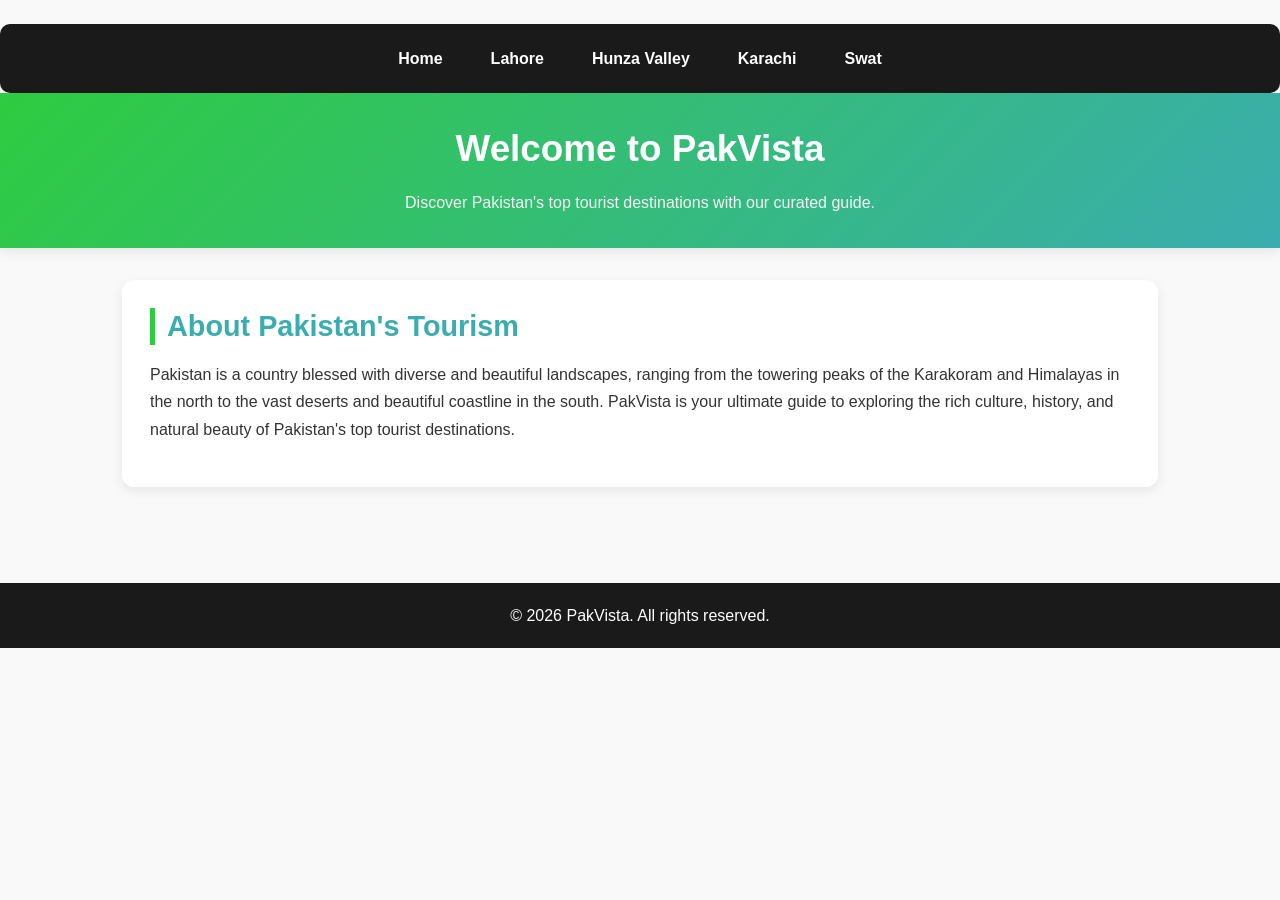
<file: index.html>
<!DOCTYPE html>
<html lang="en">
<head>
    <meta charset="UTF-8">
    <title>PakVista - Home</title>
    <link rel="stylesheet" href="style.css">
</head>
<body>
    <nav class="nav-bar">
        <ul>
            <li><a href="index.html">Home</a></li>
            <li><a href="lahore.html">Lahore</a></li>
            <li><a href="hunza.html">Hunza Valley</a></li>
            <li><a href="karachi.html">Karachi</a></li>
            <li><a href="swat.html">Swat</a></li>
        </ul>
    </nav>

    <header class="hero">
        <h1>Welcome to PakVista</h1>
        <p>Discover Pakistan's top tourist destinations with our curated guide.</p>
    </header>

    <main class="container">
        <section>
            <h2>About Pakistan's Tourism</h2>
            <p>Pakistan is a country blessed with diverse and beautiful landscapes, ranging from the towering peaks of the Karakoram and Himalayas in the north to the vast deserts and beautiful coastline in the south. PakVista is your ultimate guide to exploring the rich culture, history, and natural beauty of Pakistan's top tourist destinations.</p>
        </section>
    </main>

    <footer>
        <p>&copy; 2026 PakVista. All rights reserved.</p>
    </footer>
</body>
</html>
</file>
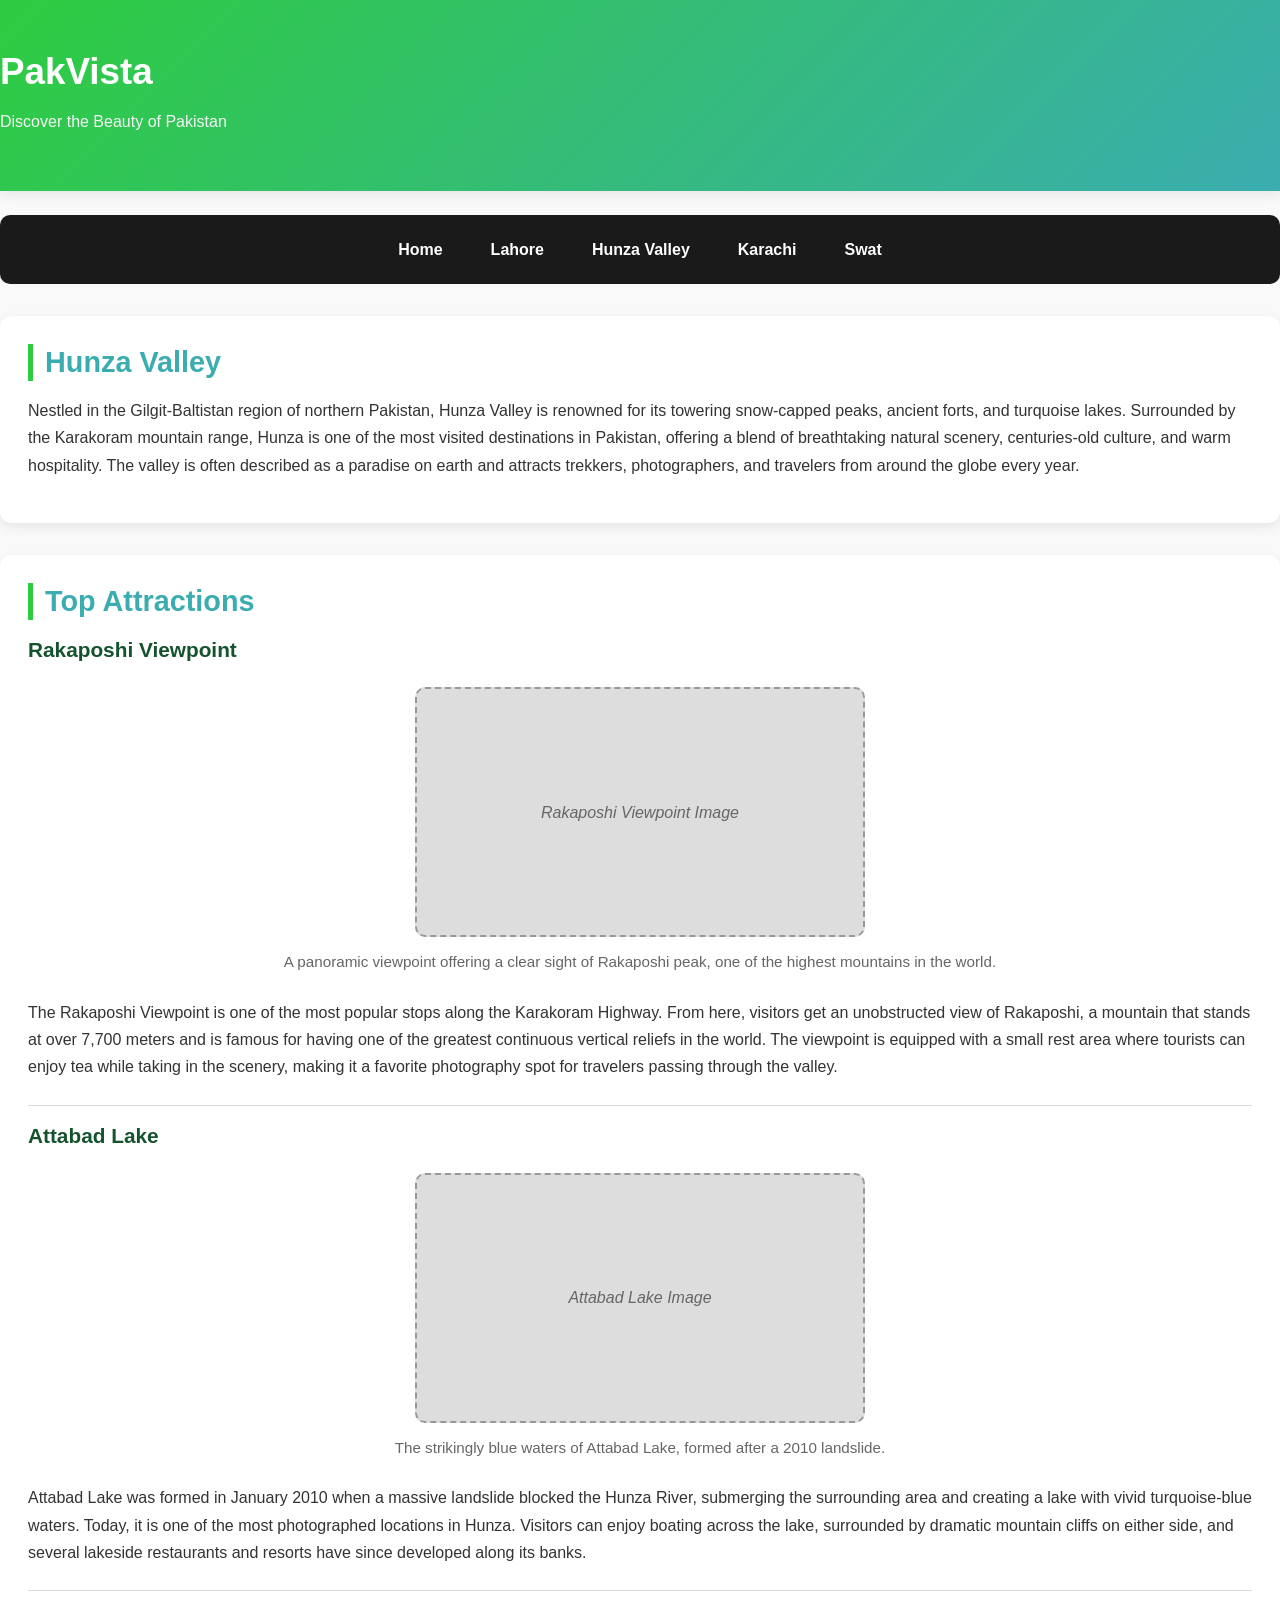
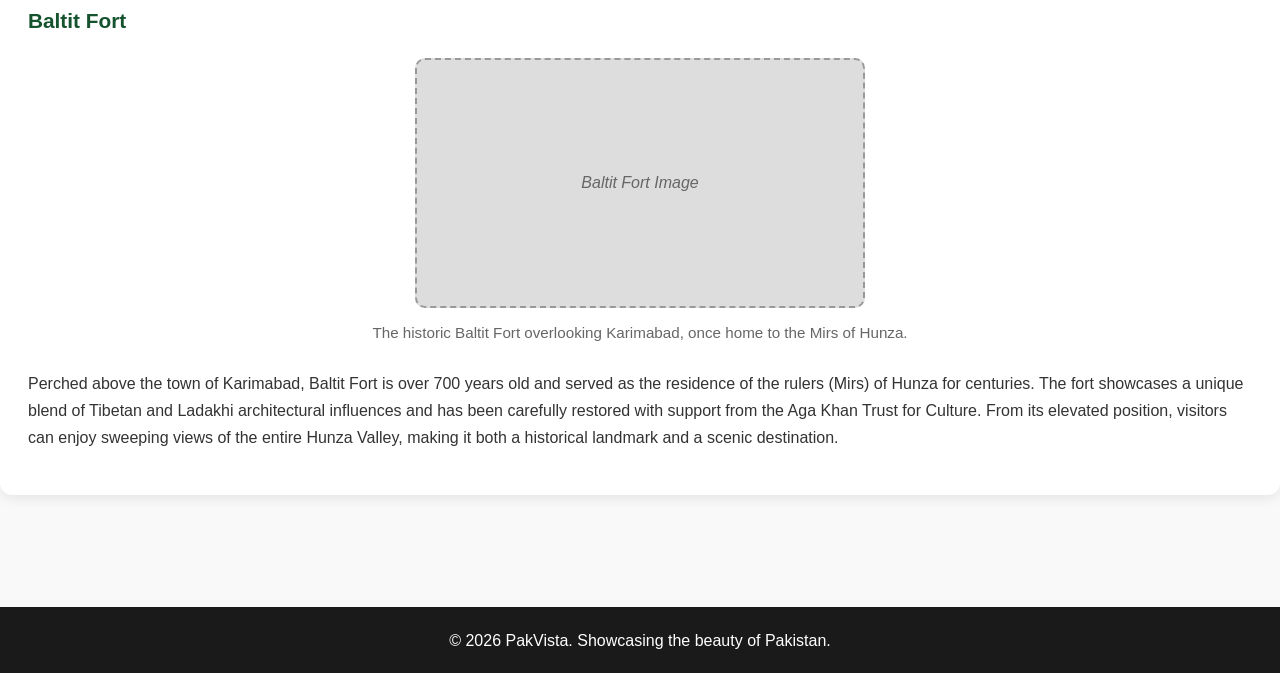
<file: hunza.html>
<!DOCTYPE html>
<html lang="en">
<head>
    <meta charset="UTF-8">
    <meta name="viewport" content="width=device-width, initial-scale=1.0">
    <title>Hunza Valley – PakVistan</title>
    <link rel="stylesheet" href="style.css">
</head>
<body>

    <header>
        <h1>PakVista</h1>
        <p>Discover the Beauty of Pakistan</p>
    </header>

    <nav class="nav-bar">
        <ul>
            <li><a href="index.html">Home</a></li>
            <li><a href="lahore.html">Lahore</a></li>
            <li><a href="hunza.html">Hunza Valley</a></li>
            <li><a href="karachi.html">Karachi</a></li>
            <li><a href="swat.html">Swat</a></li>
        </ul>
    </nav>

    <main>
        <section id="intro">
            <h2>Hunza Valley</h2>
            <p>
                Nestled in the Gilgit-Baltistan region of northern Pakistan, Hunza Valley is
                renowned for its towering snow-capped peaks, ancient forts, and turquoise lakes.
                Surrounded by the Karakoram mountain range, Hunza is one of the most visited
                destinations in Pakistan, offering a blend of breathtaking natural scenery,
                centuries-old culture, and warm hospitality. The valley is often described as
                a paradise on earth and attracts trekkers, photographers, and travelers from
                around the globe every year.
            </p>
        </section>

        <section id="attractions">
            <h2>Top Attractions</h2>

            <article>
                <h3>Rakaposhi Viewpoint</h3>
                <figure>
                    <div class="img-placeholder">Rakaposhi Viewpoint Image</div>
                    <figcaption>A panoramic viewpoint offering a clear sight of Rakaposhi peak, one of the highest mountains in the world.</figcaption>
                </figure>
                <p>
                    The Rakaposhi Viewpoint is one of the most popular stops along the Karakoram
                    Highway. From here, visitors get an unobstructed view of Rakaposhi, a mountain
                    that stands at over 7,700 meters and is famous for having one of the greatest
                    continuous vertical reliefs in the world. The viewpoint is equipped with a
                    small rest area where tourists can enjoy tea while taking in the scenery,
                    making it a favorite photography spot for travelers passing through the valley.
                </p>
            </article>

            <article>
                <h3>Attabad Lake</h3>
                <figure>
                    <div class="img-placeholder">Attabad Lake Image</div>
                    <figcaption>The strikingly blue waters of Attabad Lake, formed after a 2010 landslide.</figcaption>
                </figure>
                <p>
                    Attabad Lake was formed in January 2010 when a massive landslide blocked the
                    Hunza River, submerging the surrounding area and creating a lake with vivid
                    turquoise-blue waters. Today, it is one of the most photographed locations in
                    Hunza. Visitors can enjoy boating across the lake, surrounded by dramatic
                    mountain cliffs on either side, and several lakeside restaurants and resorts
                    have since developed along its banks.
                </p>
            </article>

            <article>
                <h3>Baltit Fort</h3>
                <figure>
                    <div class="img-placeholder">Baltit Fort Image</div>
                    <figcaption>The historic Baltit Fort overlooking Karimabad, once home to the Mirs of Hunza.</figcaption>
                </figure>
                <p>
                    Perched above the town of Karimabad, Baltit Fort is over 700 years old and
                    served as the residence of the rulers (Mirs) of Hunza for centuries. The fort
                    showcases a unique blend of Tibetan and Ladakhi architectural influences and
                    has been carefully restored with support from the Aga Khan Trust for Culture.
                    From its elevated position, visitors can enjoy sweeping views of the entire
                    Hunza Valley, making it both a historical landmark and a scenic destination.
                </p>
            </article>
        </section>
    </main>

    <footer>
        <p>&copy; 2026 PakVista. Showcasing the beauty of Pakistan.</p>
    </footer>

</body>
</html>
</file>
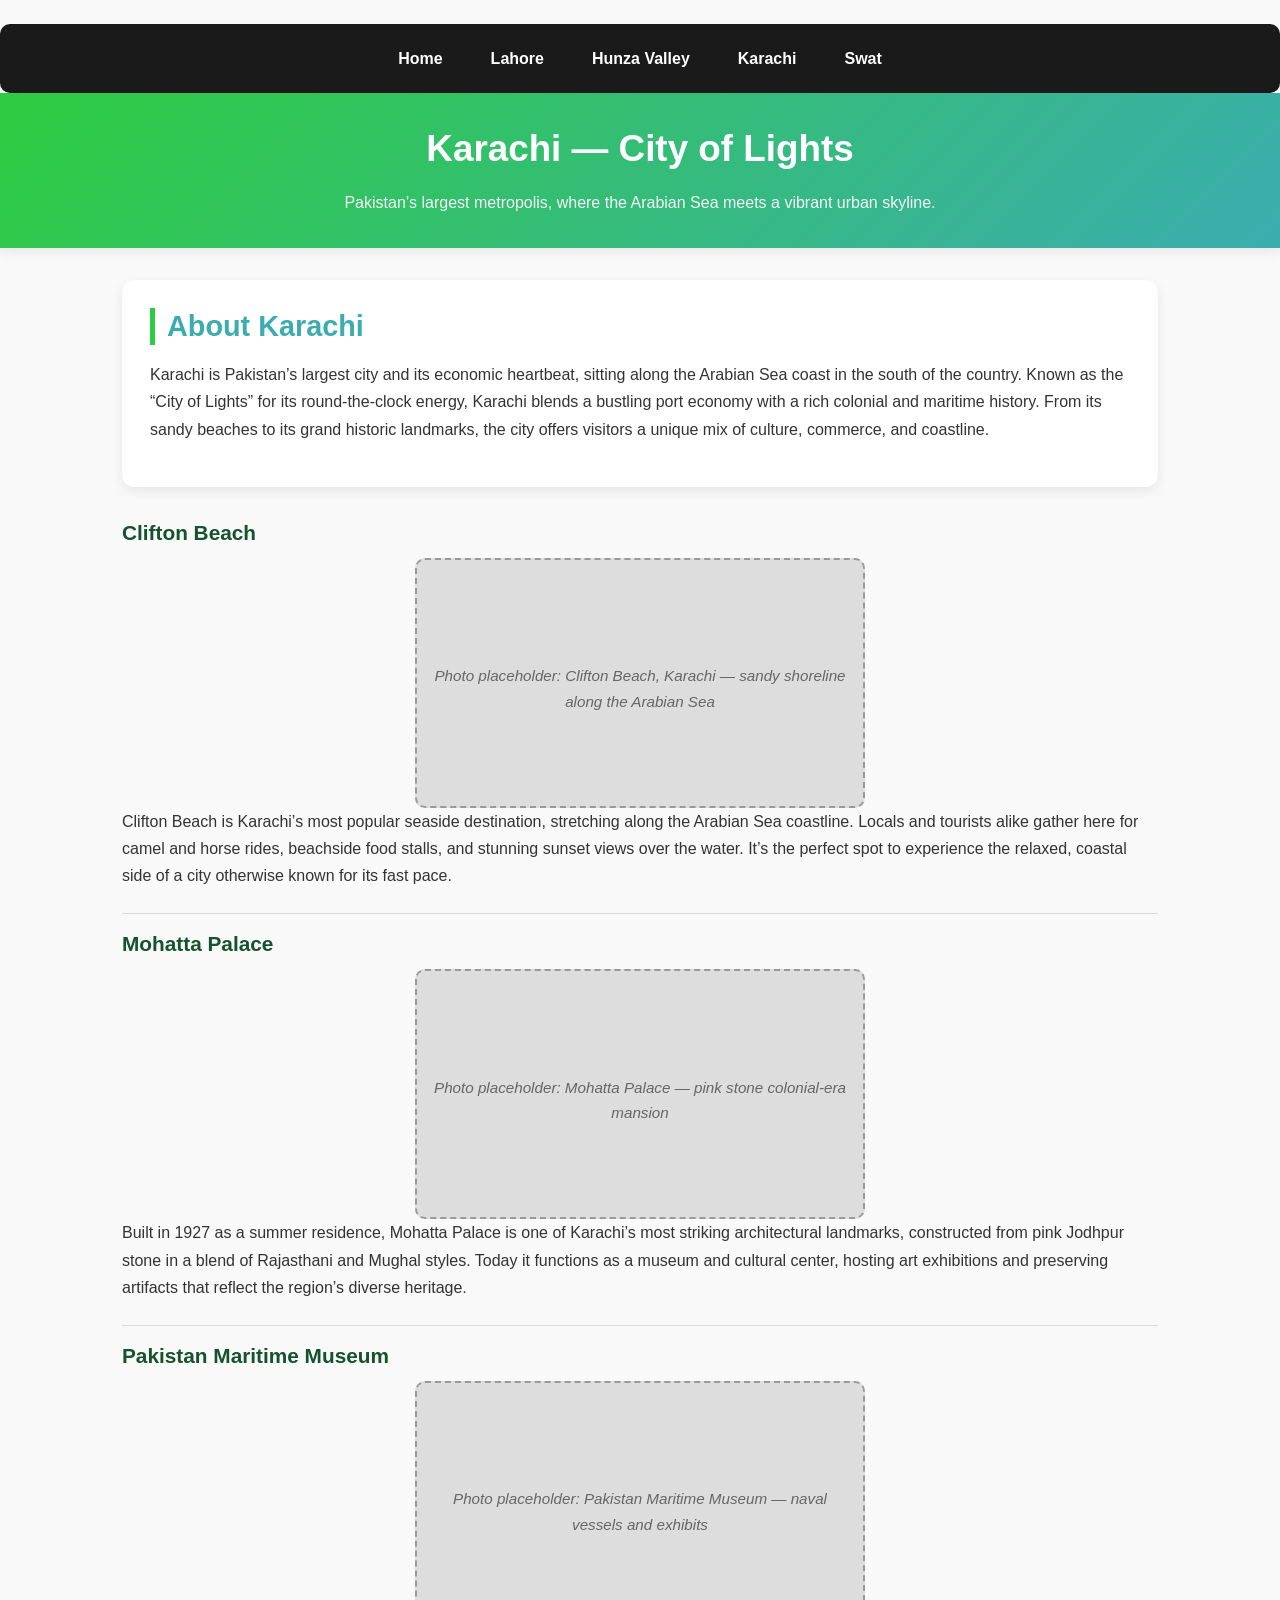
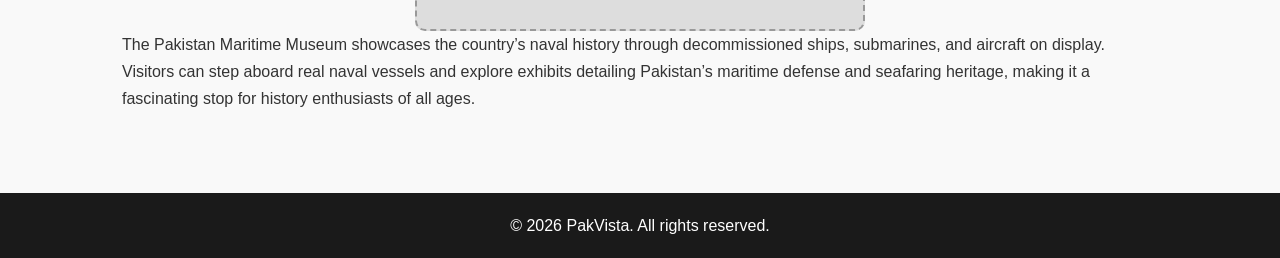
<file: Karachi.html>
<!DOCTYPE html>
<html lang="en">
<head>
    <meta charset="UTF-8">
    <title>PakVista - Karachi, City of Lights</title>
    <link rel="stylesheet" href="style.css">
</head>
<body>
    <nav class="nav-bar">
        <ul>
            <li><a href="index.html">Home</a></li>
            <li><a href="lahore.html">Lahore</a></li>
            <li><a href="hunza.html">Hunza Valley</a></li>
            <li><a href="karachi.html">Karachi</a></li>
            <li><a href="swat.html">Swat</a></li>
        </ul>
    </nav>

    <header class="hero">
        <h1>Karachi &mdash; City of Lights</h1>
        <p>Pakistan&rsquo;s largest metropolis, where the Arabian Sea meets a vibrant urban skyline.</p>
    </header>

    <main class="container">
        <section>
            <h2>About Karachi</h2>
            <p>Karachi is Pakistan&rsquo;s largest city and its economic heartbeat, sitting along the Arabian Sea coast in the south of the country. Known as the &ldquo;City of Lights&rdquo; for its round-the-clock energy, Karachi blends a bustling port economy with a rich colonial and maritime history. From its sandy beaches to its grand historic landmarks, the city offers visitors a unique mix of culture, commerce, and coastline.</p>
        </section>

        <article>
            <h3>Clifton Beach</h3>
            <figure class="img-placeholder">
                <figcaption>Photo placeholder: Clifton Beach, Karachi &mdash; sandy shoreline along the Arabian Sea</figcaption>
            </figure>
            <p>Clifton Beach is Karachi&rsquo;s most popular seaside destination, stretching along the Arabian Sea coastline. Locals and tourists alike gather here for camel and horse rides, beachside food stalls, and stunning sunset views over the water. It&rsquo;s the perfect spot to experience the relaxed, coastal side of a city otherwise known for its fast pace.</p>
        </article>

        <article>
            <h3>Mohatta Palace</h3>
            <figure class="img-placeholder">
                <figcaption>Photo placeholder: Mohatta Palace &mdash; pink stone colonial-era mansion</figcaption>
            </figure>
            <p>Built in 1927 as a summer residence, Mohatta Palace is one of Karachi&rsquo;s most striking architectural landmarks, constructed from pink Jodhpur stone in a blend of Rajasthani and Mughal styles. Today it functions as a museum and cultural center, hosting art exhibitions and preserving artifacts that reflect the region&rsquo;s diverse heritage.</p>
        </article>

        <article>
            <h3>Pakistan Maritime Museum</h3>
            <figure class="img-placeholder">
                <figcaption>Photo placeholder: Pakistan Maritime Museum &mdash; naval vessels and exhibits</figcaption>
            </figure>
            <p>The Pakistan Maritime Museum showcases the country&rsquo;s naval history through decommissioned ships, submarines, and aircraft on display. Visitors can step aboard real naval vessels and explore exhibits detailing Pakistan&rsquo;s maritime defense and seafaring heritage, making it a fascinating stop for history enthusiasts of all ages.</p>
        </article>
    </main>

    <footer>
        <p>&copy; 2026 PakVista. All rights reserved.</p>
    </footer>
</body>
</html>
</file>
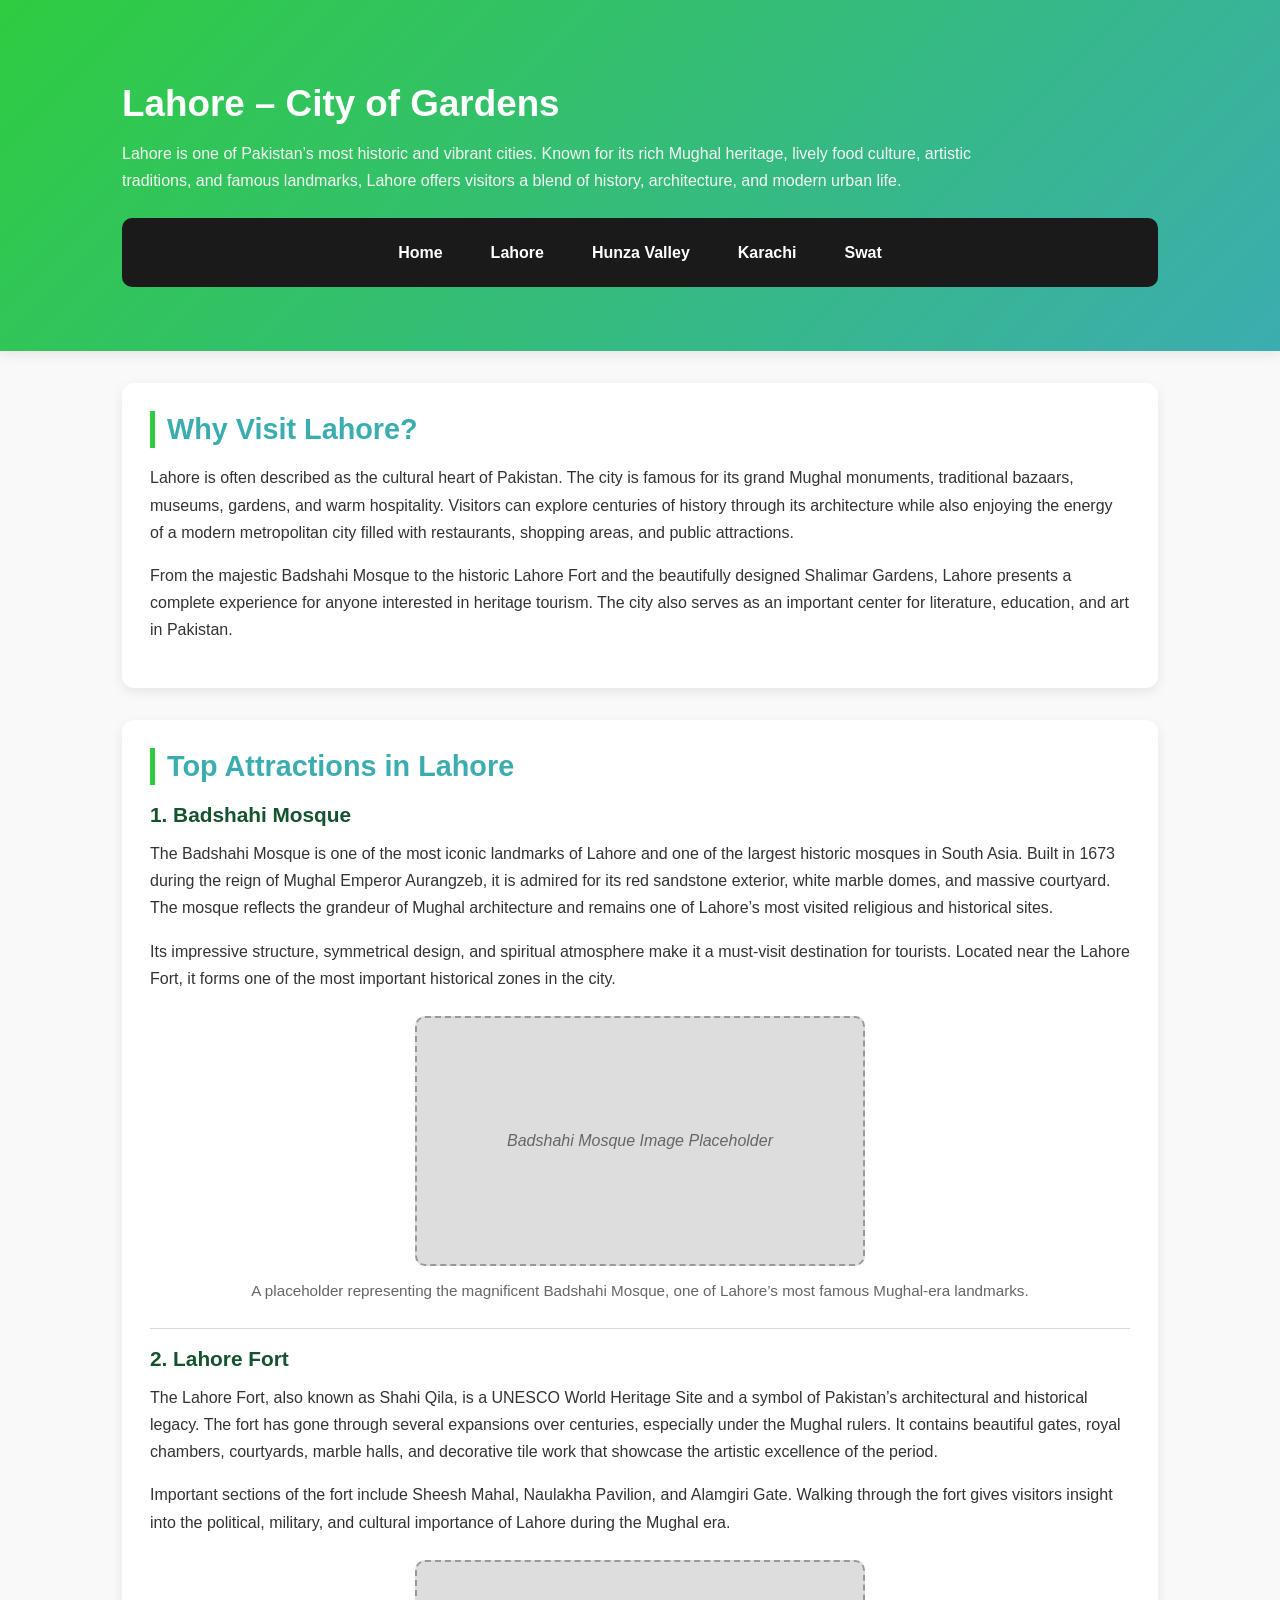
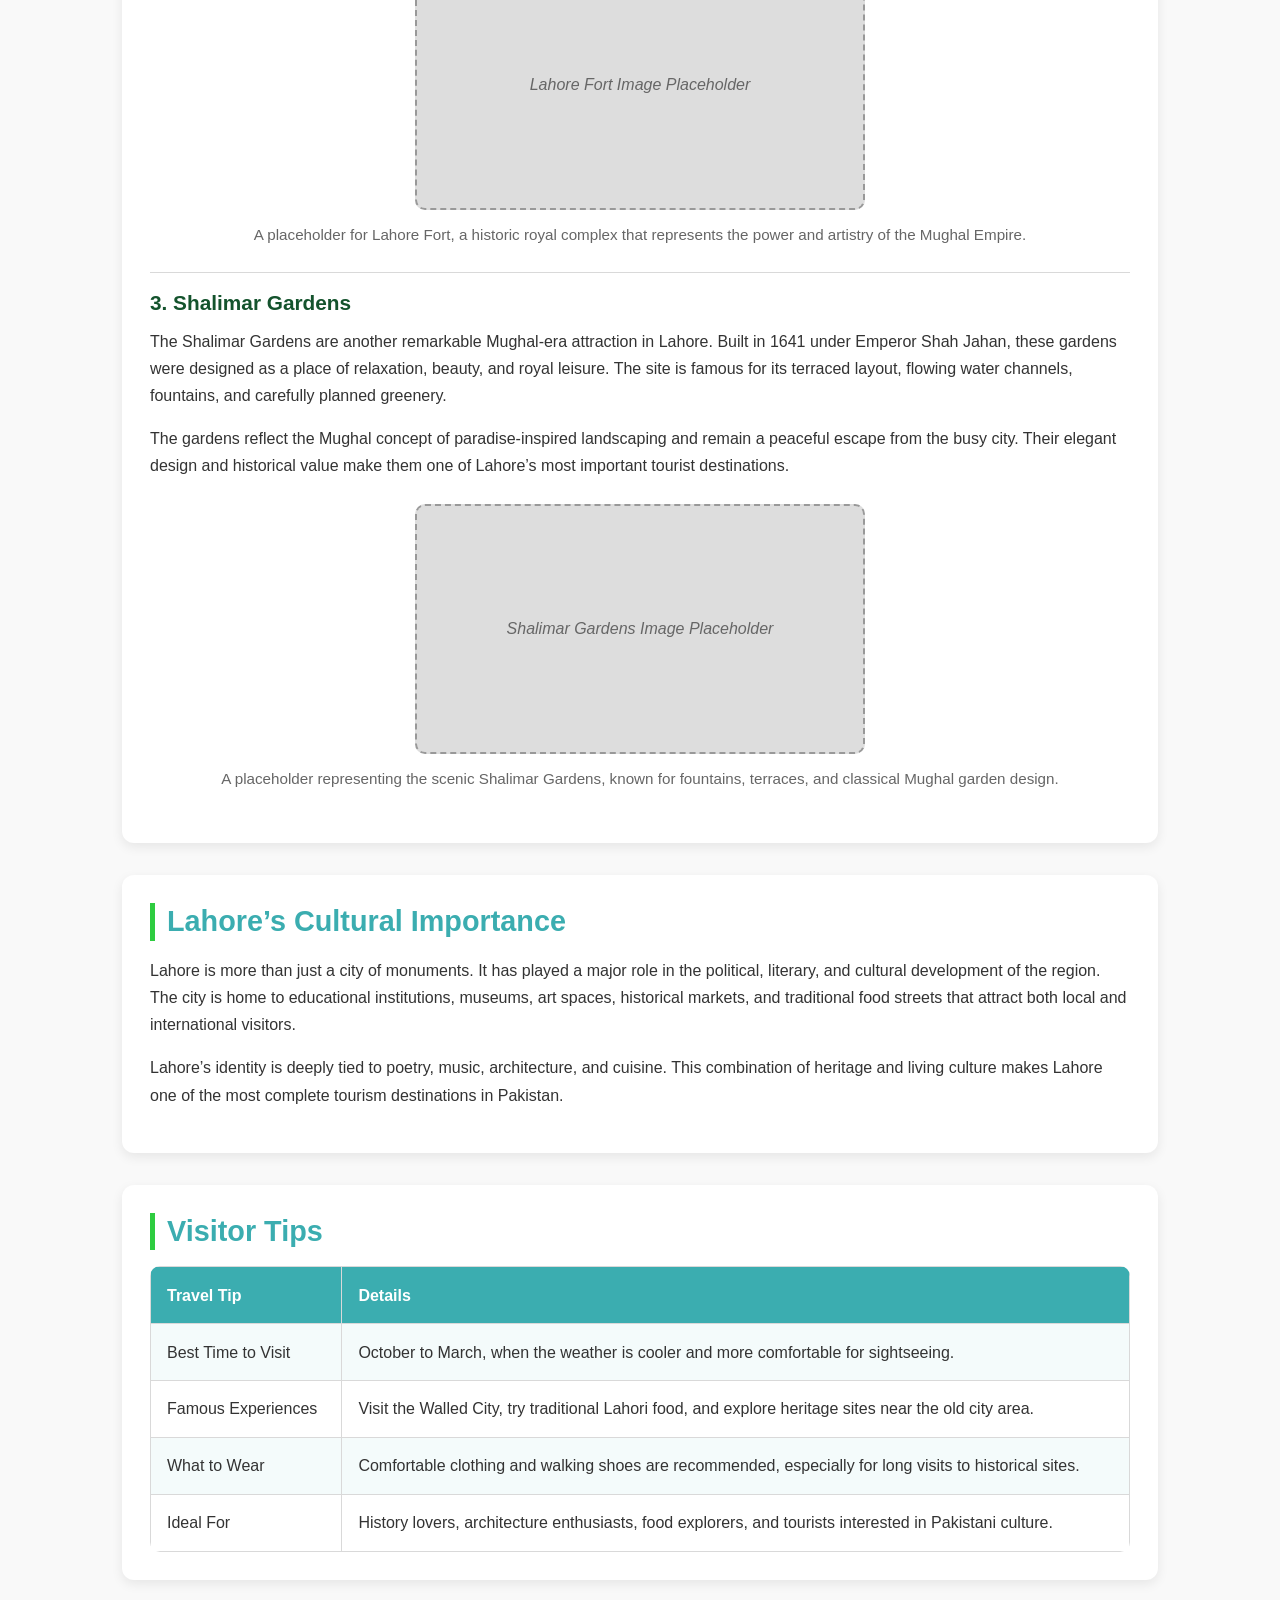
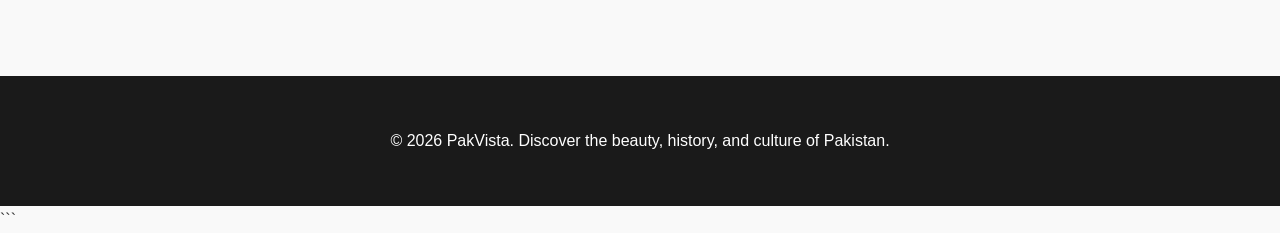
<file: lahore.html>
<!DOCTYPE html>
<html lang="en">
<head>
    <meta charset="UTF-8">
    <meta name="viewport" content="width=device-width, initial-scale=1.0">
    <title>PakVista | Lahore - City of Gardens</title>
    <link rel="stylesheet" href="style.css">
</head>
<body>

    <header>
        <div class="container">
            <h1>Lahore – City of Gardens</h1>
            <p>
                Lahore is one of Pakistan’s most historic and vibrant cities. Known for its rich Mughal heritage,
                lively food culture, artistic traditions, and famous landmarks, Lahore offers visitors a blend of
                history, architecture, and modern urban life.
            </p>

            <nav class="nav-bar">
                <ul>
                    <li><a href="index.html">Home</a></li>
                    <li><a href="lahore.html">Lahore</a></li>
                    <li><a href="hunza.html">Hunza Valley</a></li>
                    <li><a href="karachi.html">Karachi</a></li>
                    <li><a href="swat.html">Swat</a></li>
                </ul>
            </nav>
        </div>
    </header>

    <main class="container">

        <section>
            <h2>Why Visit Lahore?</h2>
            <p>
                Lahore is often described as the cultural heart of Pakistan. The city is famous for its grand Mughal
                monuments, traditional bazaars, museums, gardens, and warm hospitality. Visitors can explore centuries
                of history through its architecture while also enjoying the energy of a modern metropolitan city filled
                with restaurants, shopping areas, and public attractions.
            </p>
            <p>
                From the majestic Badshahi Mosque to the historic Lahore Fort and the beautifully designed Shalimar
                Gardens, Lahore presents a complete experience for anyone interested in heritage tourism. The city also
                serves as an important center for literature, education, and art in Pakistan.
            </p>
        </section>

        <section>
            <h2>Top Attractions in Lahore</h2>

            <article>
                <h3>1. Badshahi Mosque</h3>
                <p>
                    The Badshahi Mosque is one of the most iconic landmarks of Lahore and one of the largest historic
                    mosques in South Asia. Built in 1673 during the reign of Mughal Emperor Aurangzeb, it is admired
                    for its red sandstone exterior, white marble domes, and massive courtyard. The mosque reflects the
                    grandeur of Mughal architecture and remains one of Lahore’s most visited religious and historical
                    sites.
                </p>
                <p>
                    Its impressive structure, symmetrical design, and spiritual atmosphere make it a must-visit
                    destination for tourists. Located near the Lahore Fort, it forms one of the most important
                    historical zones in the city.
                </p>

                <figure>
                    <div class="img-placeholder">Badshahi Mosque Image Placeholder</div>
                    <figcaption>
                        A placeholder representing the magnificent Badshahi Mosque, one of Lahore’s most famous Mughal-era landmarks.
                    </figcaption>
                </figure>
            </article>

            <article>
                <h3>2. Lahore Fort</h3>
                <p>
                    The Lahore Fort, also known as Shahi Qila, is a UNESCO World Heritage Site and a symbol of
                    Pakistan’s architectural and historical legacy. The fort has gone through several expansions over
                    centuries, especially under the Mughal rulers. It contains beautiful gates, royal chambers,
                    courtyards, marble halls, and decorative tile work that showcase the artistic excellence of the
                    period.
                </p>
                <p>
                    Important sections of the fort include Sheesh Mahal, Naulakha Pavilion, and Alamgiri Gate. Walking
                    through the fort gives visitors insight into the political, military, and cultural importance of
                    Lahore during the Mughal era.
                </p>

                <figure>
                    <div class="img-placeholder">Lahore Fort Image Placeholder</div>
                    <figcaption>
                        A placeholder for Lahore Fort, a historic royal complex that represents the power and artistry of the Mughal Empire.
                    </figcaption>
                </figure>
            </article>

            <article>
                <h3>3. Shalimar Gardens</h3>
                <p>
                    The Shalimar Gardens are another remarkable Mughal-era attraction in Lahore. Built in 1641 under
                    Emperor Shah Jahan, these gardens were designed as a place of relaxation, beauty, and royal
                    leisure. The site is famous for its terraced layout, flowing water channels, fountains, and
                    carefully planned greenery.
                </p>
                <p>
                    The gardens reflect the Mughal concept of paradise-inspired landscaping and remain a peaceful
                    escape from the busy city. Their elegant design and historical value make them one of Lahore’s most
                    important tourist destinations.
                </p>

                <figure>
                    <div class="img-placeholder">Shalimar Gardens Image Placeholder</div>
                    <figcaption>
                        A placeholder representing the scenic Shalimar Gardens, known for fountains, terraces, and classical Mughal garden design.
                    </figcaption>
                </figure>
            </article>
        </section>

        <section>
            <h2>Lahore’s Cultural Importance</h2>
            <p>
                Lahore is more than just a city of monuments. It has played a major role in the political, literary,
                and cultural development of the region. The city is home to educational institutions, museums, art
                spaces, historical markets, and traditional food streets that attract both local and international
                visitors.
            </p>
            <p>
                Lahore’s identity is deeply tied to poetry, music, architecture, and cuisine. This combination of
                heritage and living culture makes Lahore one of the most complete tourism destinations in Pakistan.
            </p>
        </section>

        <section>
            <h2>Visitor Tips</h2>
            <table>
                <tr>
                    <th>Travel Tip</th>
                    <th>Details</th>
                </tr>
                <tr>
                    <td>Best Time to Visit</td>
                    <td>October to March, when the weather is cooler and more comfortable for sightseeing.</td>
                </tr>
                <tr>
                    <td>Famous Experiences</td>
                    <td>Visit the Walled City, try traditional Lahori food, and explore heritage sites near the old city area.</td>
                </tr>
                <tr>
                    <td>What to Wear</td>
                    <td>Comfortable clothing and walking shoes are recommended, especially for long visits to historical sites.</td>
                </tr>
                <tr>
                    <td>Ideal For</td>
                    <td>History lovers, architecture enthusiasts, food explorers, and tourists interested in Pakistani culture.</td>
                </tr>
            </table>
        </section>

    </main>

    <footer>
        <div class="container">
            <p>&copy; 2026 PakVista. Discover the beauty, history, and culture of Pakistan.</p>
        </div>
    </footer>

</body>
</html>
```
</file>
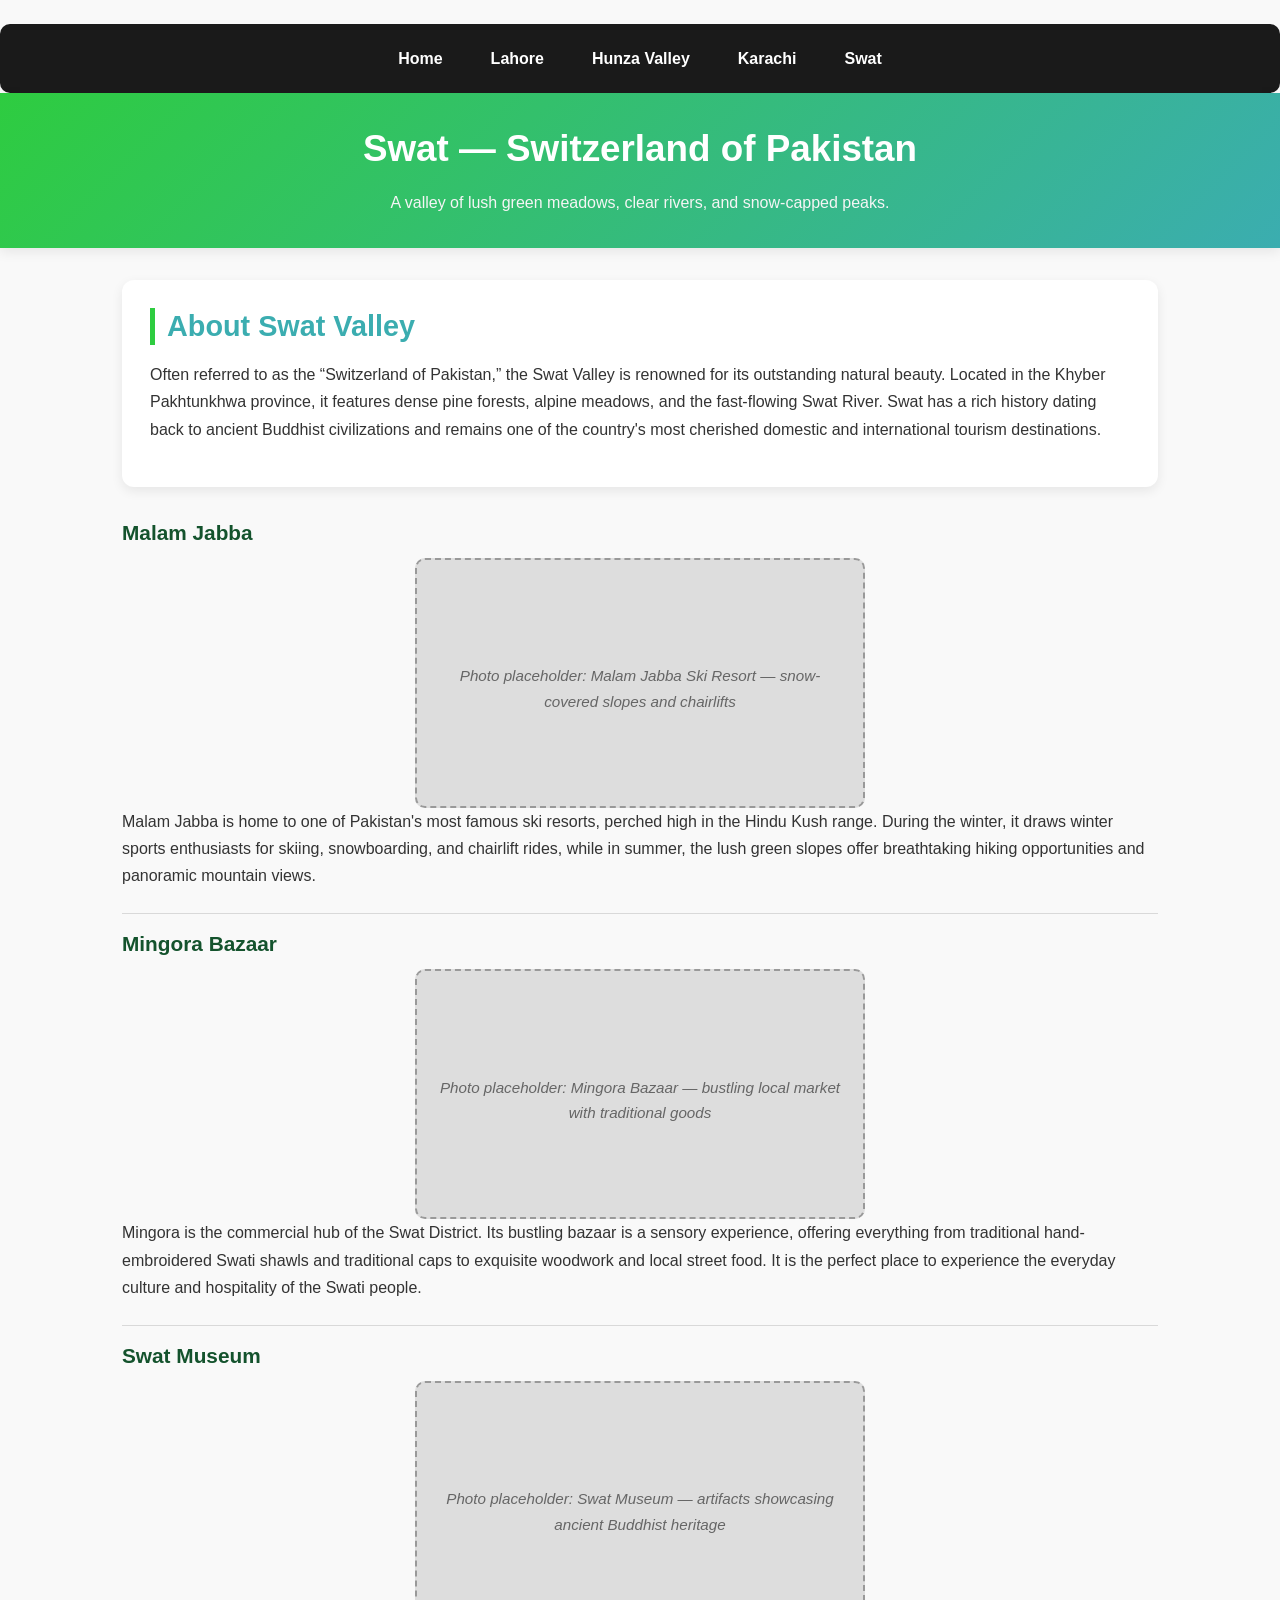
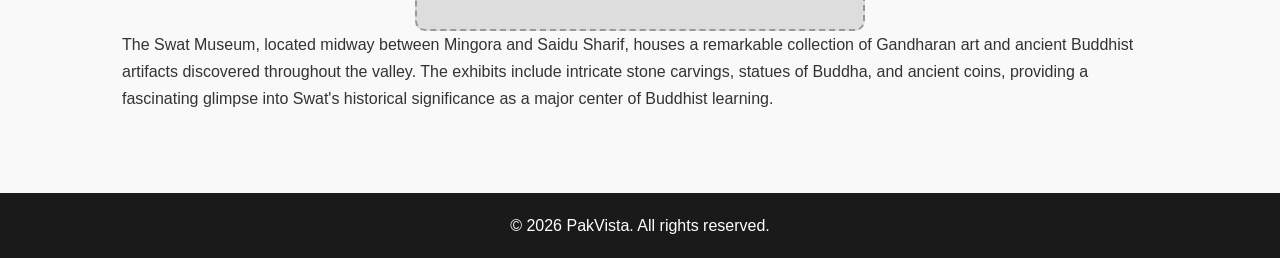
<file: swat.html>
<!DOCTYPE html>
<html lang="en">
<head>
    <meta charset="UTF-8">
    <title>PakVista - Swat, Switzerland of Pakistan</title>
    <link rel="stylesheet" href="style.css">
</head>
<body>
    <nav class="nav-bar">
        <ul>
            <li><a href="index.html">Home</a></li>
            <li><a href="lahore.html">Lahore</a></li>
            <li><a href="hunza.html">Hunza Valley</a></li>
            <li><a href="karachi.html">Karachi</a></li>
            <li><a href="swat.html">Swat</a></li>
        </ul>
    </nav>

    <header class="hero">
        <h1>Swat &mdash; Switzerland of Pakistan</h1>
        <p>A valley of lush green meadows, clear rivers, and snow-capped peaks.</p>
    </header>

    <main class="container">
        <section>
            <h2>About Swat Valley</h2>
            <p>Often referred to as the &ldquo;Switzerland of Pakistan,&rdquo; the Swat Valley is renowned for its outstanding natural beauty. Located in the Khyber Pakhtunkhwa province, it features dense pine forests, alpine meadows, and the fast-flowing Swat River. Swat has a rich history dating back to ancient Buddhist civilizations and remains one of the country's most cherished domestic and international tourism destinations.</p>
        </section>

        <article>
            <h3>Malam Jabba</h3>
            <figure class="img-placeholder">
                <figcaption>Photo placeholder: Malam Jabba Ski Resort &mdash; snow-covered slopes and chairlifts</figcaption>
            </figure>
            <p>Malam Jabba is home to one of Pakistan's most famous ski resorts, perched high in the Hindu Kush range. During the winter, it draws winter sports enthusiasts for skiing, snowboarding, and chairlift rides, while in summer, the lush green slopes offer breathtaking hiking opportunities and panoramic mountain views.</p>
        </article>

        <article>
            <h3>Mingora Bazaar</h3>
            <figure class="img-placeholder">
                <figcaption>Photo placeholder: Mingora Bazaar &mdash; bustling local market with traditional goods</figcaption>
            </figure>
            <p>Mingora is the commercial hub of the Swat District. Its bustling bazaar is a sensory experience, offering everything from traditional hand-embroidered Swati shawls and traditional caps to exquisite woodwork and local street food. It is the perfect place to experience the everyday culture and hospitality of the Swati people.</p>
        </article>

        <article>
            <h3>Swat Museum</h3>
            <figure class="img-placeholder">
                <figcaption>Photo placeholder: Swat Museum &mdash; artifacts showcasing ancient Buddhist heritage</figcaption>
            </figure>
            <p>The Swat Museum, located midway between Mingora and Saidu Sharif, houses a remarkable collection of Gandharan art and ancient Buddhist artifacts discovered throughout the valley. The exhibits include intricate stone carvings, statues of Buddha, and ancient coins, providing a fascinating glimpse into Swat's historical significance as a major center of Buddhist learning.</p>
        </article>
    </main>

    <footer>
        <p>&copy; 2026 PakVista. All rights reserved.</p>
    </footer>
</body>
</html>
</file>
<file: style.css>
:root {
  --primary-color: #2ecc40;
  --secondary-color: #3badb0;
  --accent-color: #14532d;
  --text-color: #333;
  --bg-color: #f9f9f9;
  --surface-color: #fff;
  --nav-bg: #1a1a1a;
  --nav-text: #fff;
  --border-color: #d9d9d9;
  --muted-text: #666;
  --shadow: 0 4px 12px rgb(0 0 0 / 8%);
}

/* =========================
   Base / Reset
========================= */
* {
  box-sizing: border-box;
}

html {
  scroll-behavior: smooth;
}

body {
  margin: 0;
  padding: 0;
  font-family: Arial, Helvetica, sans-serif;
  line-height: 1.7;
  color: var(--text-color);
  background-color: var(--bg-color);
}

/* =========================
   Layout Helpers
========================= */
.container {
  max-width: 1100px;
  margin: 0 auto;
  padding: 2rem;
}

/* =========================
   Typography
========================= */
h1,
h2,
h3 {
  margin-top: 0;
  line-height: 1.3;
  color: var(--secondary-color);
}

h1 {
  font-size: 2.3rem;
  margin-bottom: 0.75rem;
}

h2 {
  font-size: 1.8rem;
  margin-bottom: 1rem;
  border-left: 5px solid var(--primary-color);
  padding-left: 0.75rem;
}

h3 {
  font-size: 1.3rem;
  margin-bottom: 0.75rem;
  color: var(--accent-color);
}

p {
  margin: 0 0 1rem;
  font-size: 1rem;
}

a {
  color: var(--secondary-color);
  text-decoration: none;
  transition: color 0.2s ease;
}

a:hover {
  color: var(--primary-color);
}

/* =========================
   Lists
========================= */
ul,
ol {
  padding-left: 1.5rem;
  margin-bottom: 1rem;
}

li {
  margin-bottom: 0.5rem;
}

/* =========================
   Footer
========================= */
footer {
  background-color: var(--nav-bg);
  color: var(--nav-text);
  text-align: center;
  padding: 1.2rem;
  margin-top: 2rem;
}

footer p {
  margin: 0;
  color: var(--nav-text);
}

/* =========================
   Header / Hero
========================= */
header {
  background: linear-gradient(135deg, var(--primary-color), var(--secondary-color));
  color: #fff;
  padding: 3rem 0 2rem;
  box-shadow: var(--shadow);
}

header h1 {
  color: #fff;
}

header p {
  color: #f5f5f5;
  max-width: 850px;
  margin-bottom: 1.5rem;
}

.hero {
  text-align: center;
  padding: 2rem 0;
}

.hero h1 {
  color: #fff;
  margin-bottom: 1rem;
}

.hero p {
  max-width: 800px;
  margin: 0 auto;
}

/* =========================
   Navigation
========================= */
.nav-bar {
  background-color: var(--nav-bg);
  border-radius: 10px;
  padding: 0.9rem 1rem;
  margin-top: 1.5rem;
}

.nav-bar ul {
  list-style: none;
  margin: 0;
  padding: 0;
  display: flex;
  justify-content: center;
  flex-wrap: wrap;
  gap: 1rem 1.5rem;
}

.nav-bar li {
  margin: 0;
  padding: 0;
}

.nav-bar a {
  color: var(--nav-text);
  font-weight: bold;
  padding: 0.4rem 0.75rem;
  border-radius: 6px;
  display: inline-block;
}

.nav-bar a:hover,
.nav-bar a:focus {
  background-color: rgb(255 255 255 / 12%);
  color: var(--primary-color);
}

/* =========================
   Main Content
========================= */
main {
  padding: 2rem 0 3rem;
}

section {
  background-color: var(--surface-color);
  padding: 1.75rem;
  margin-bottom: 2rem;
  border-radius: 12px;
  box-shadow: var(--shadow);
}

article {
  margin-top: 1.5rem;
  padding-top: 1rem;
  border-top: 1px solid var(--border-color);
}

article:first-of-type {
  margin-top: 0;
  padding-top: 0;
  border-top: none;
}

/* =========================
   Figures / Image Placeholders
========================= */
figure {
  margin: 1.5rem 0;
}

.img-placeholder {
  width: 100%;
  max-width: 450px;
  height: 250px;
  background-color: #ddd;
  border: 2px dashed #999;
  border-radius: 10px;
  display: flex;
  align-items: center;
  justify-content: center;
  padding: 1rem;
  color: var(--muted-text);
  font-style: italic;
  text-align: center;
  margin: 0 auto;
}

figcaption {
  margin-top: 0.75rem;
  text-align: center;
  color: var(--muted-text);
  font-size: 0.95rem;
}

/* =========================
   Tables
========================= */
table {
  width: 100%;
  border-collapse: collapse;
  margin-top: 1rem;
  background-color: var(--surface-color);
  overflow: hidden;
  border-radius: 10px;
}

th,
td {
  border: 1px solid var(--border-color);
  padding: 0.9rem 1rem;
  text-align: left;
  vertical-align: top;
}

th {
  background-color: var(--secondary-color);
  color: #fff;
}

tr:nth-child(even) {
  background-color: #f4fbfb;
}

/* =========================
   Utility classes
========================= */
.text-center {
  text-align: center;
}

.highlight {
  color: var(--primary-color);
  font-weight: bold;
}

/* =========================
   Responsive Design
========================= */
@media (width <= 768px) {
  .container {
    padding: 1rem;
  }

  header {
    padding: 2rem 0 1.5rem;
  }

  h1 {
    font-size: 1.9rem;
  }

  h2 {
    font-size: 1.5rem;
  }

  h3 {
    font-size: 1.15rem;
  }

  .nav-bar ul {
    flex-direction: column;
    align-items: center;
    gap: 0.75rem;
  }

  section {
    padding: 1.25rem;
  }

  .img-placeholder {
    height: 220px;
  }

  th,
  td {
    padding: 0.75rem;
    font-size: 0.95rem;
  }
}
</file>
